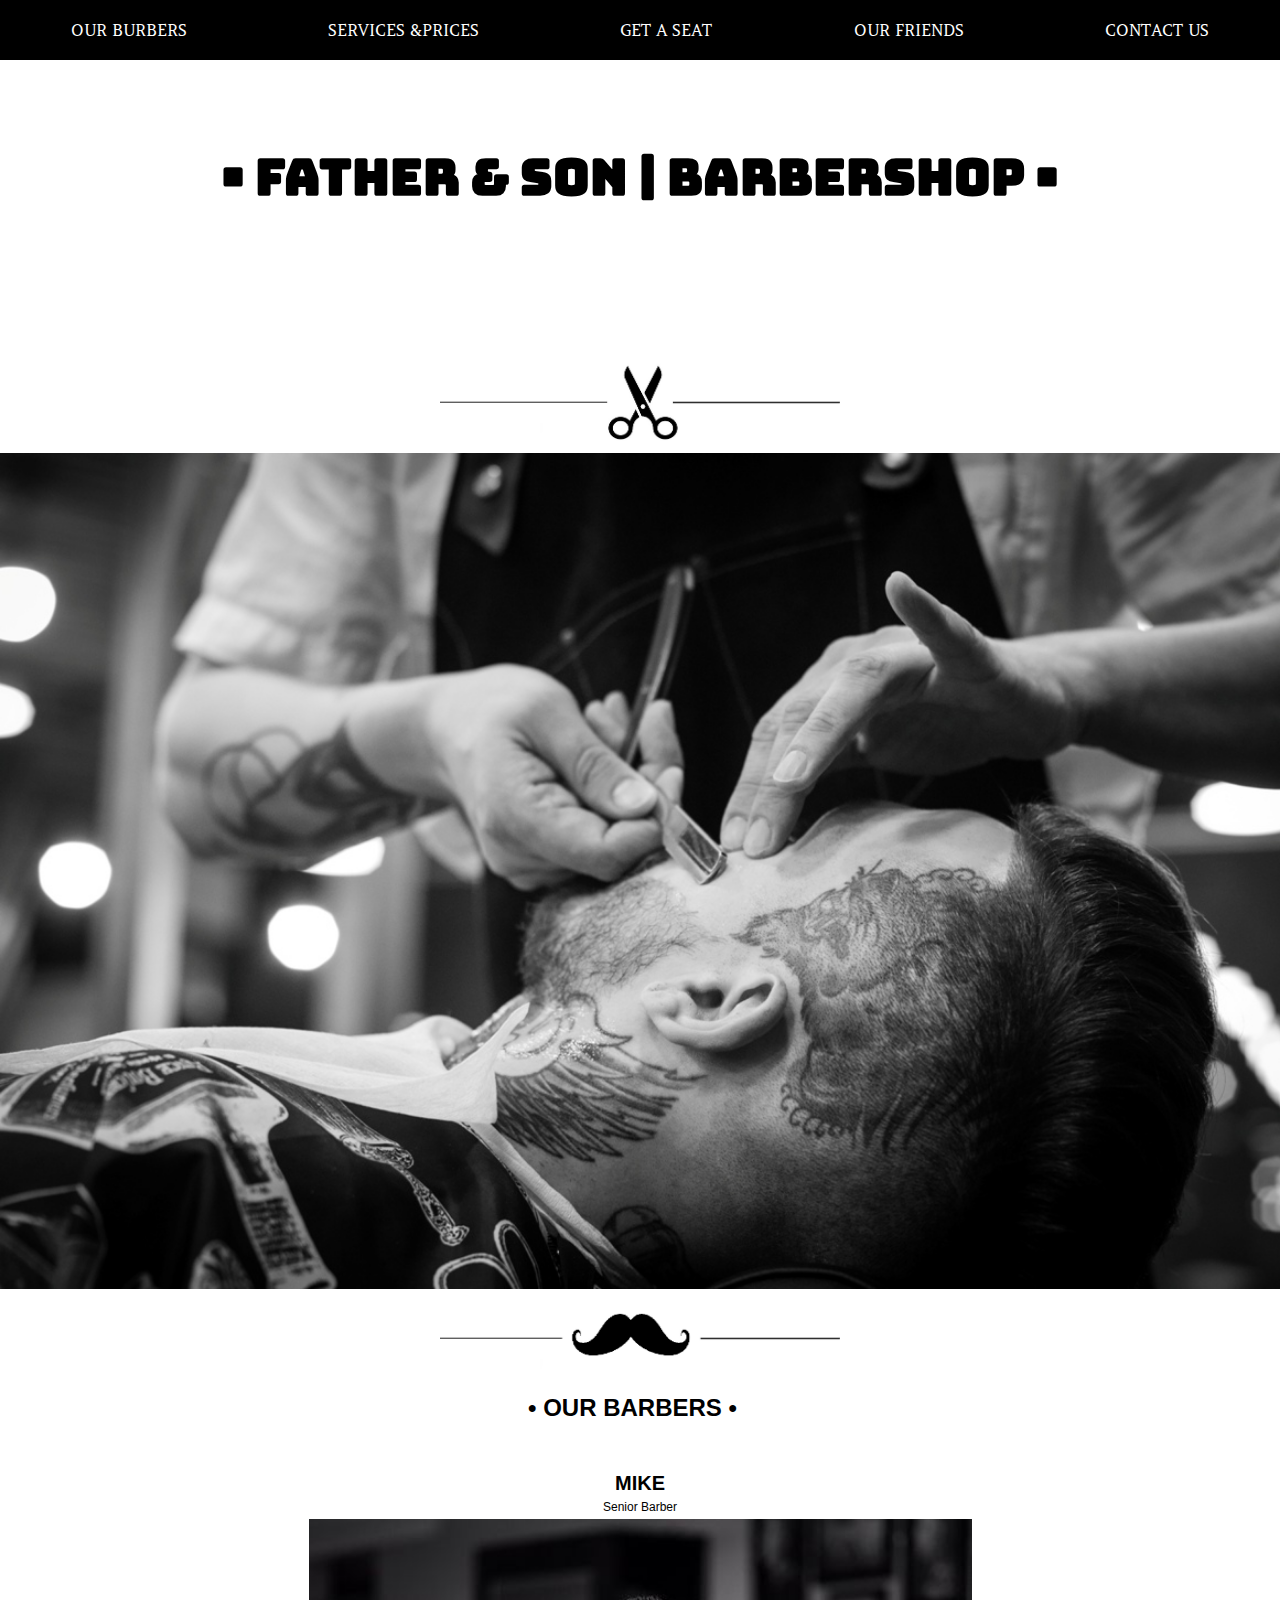
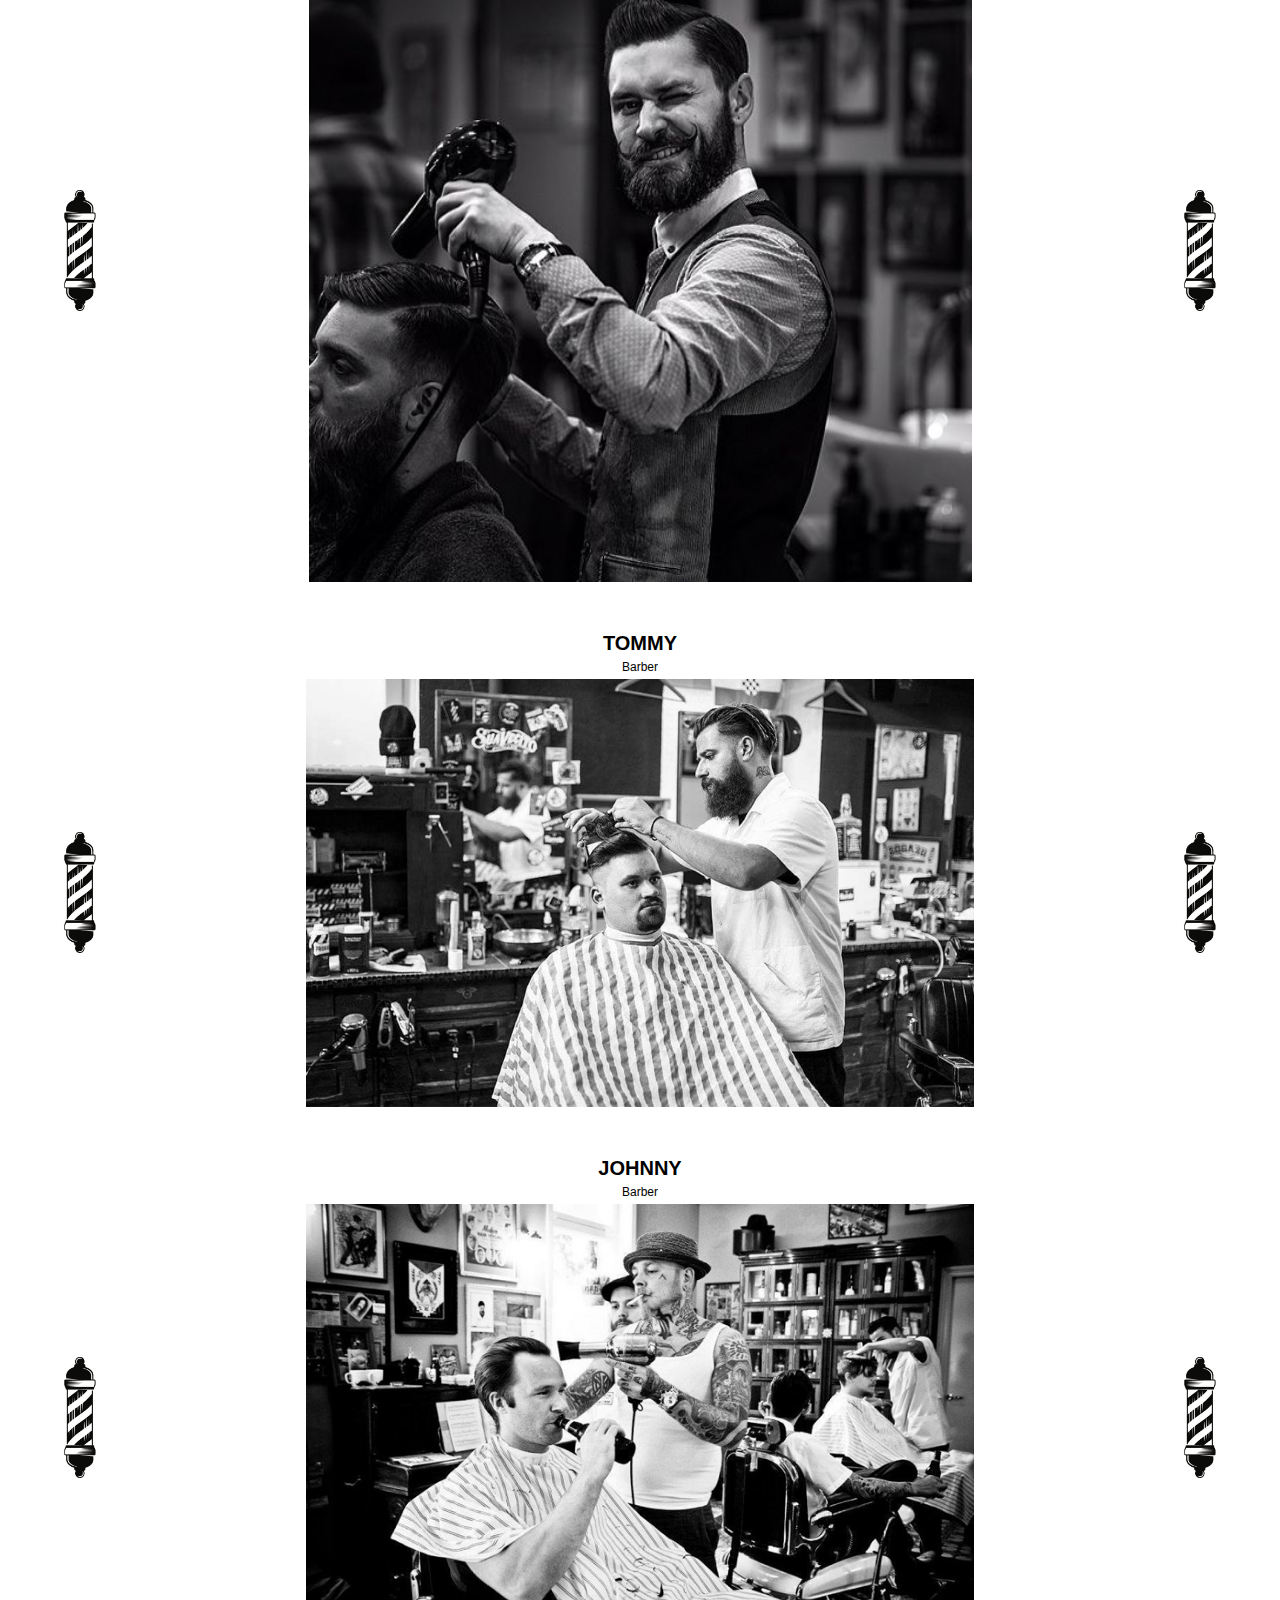
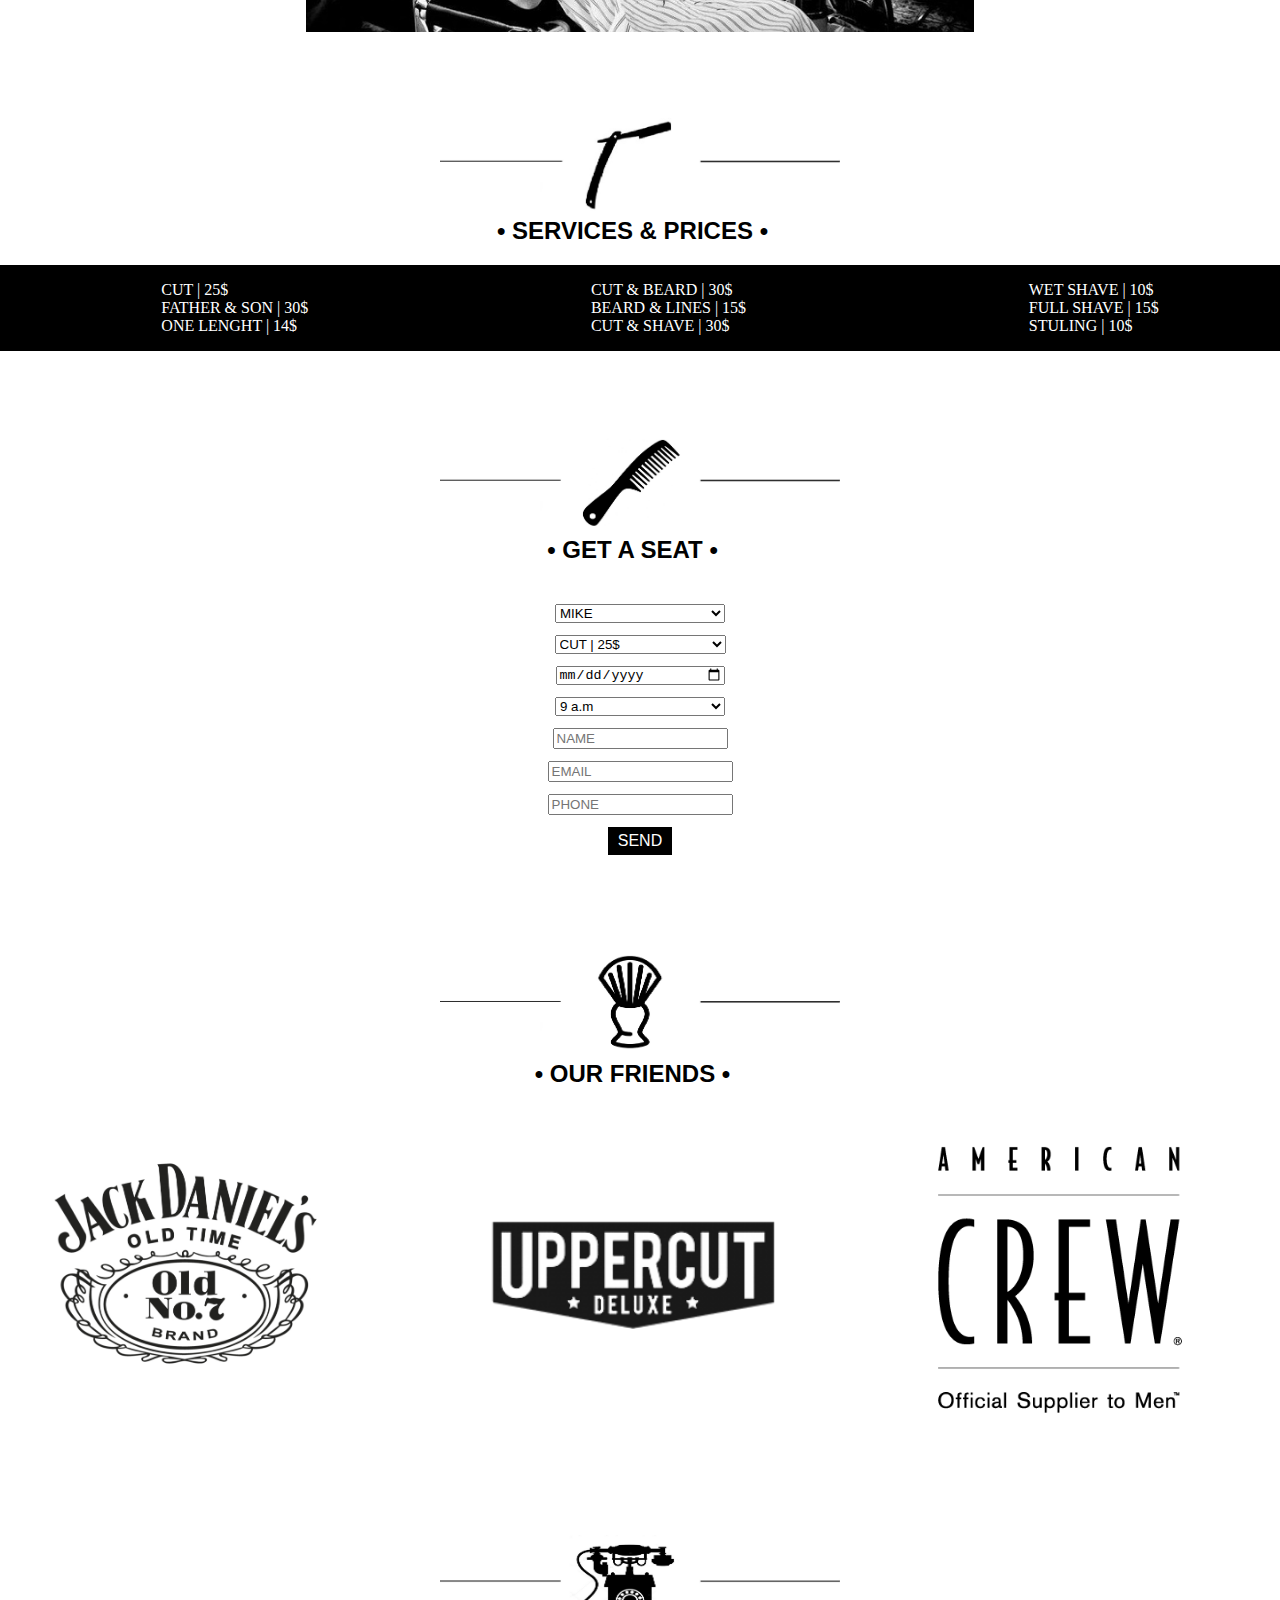
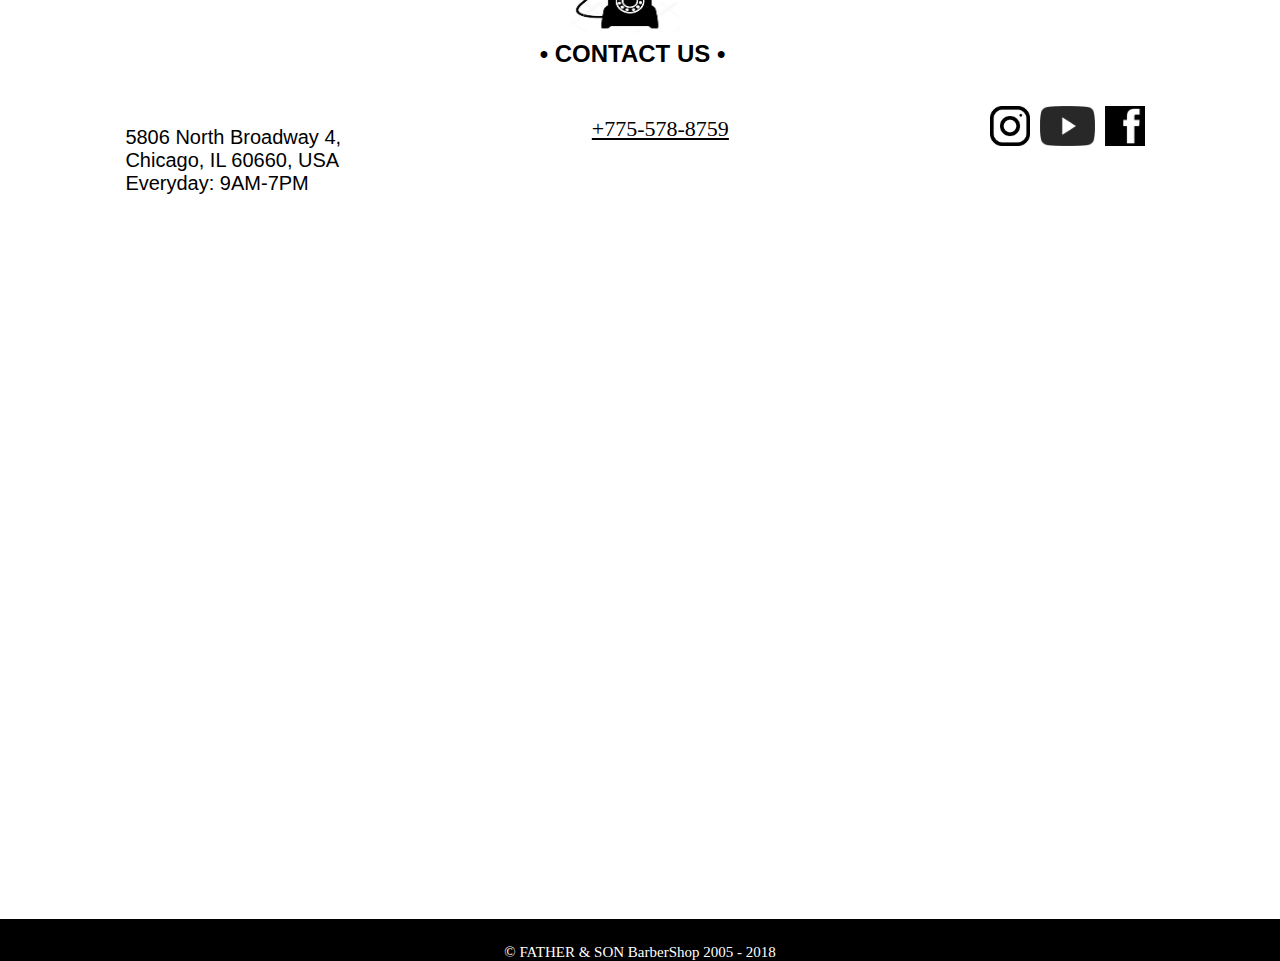
<file: index.html>
<!DOCTYPE html>
<html lang="en">
    <head>
        <meta charset="UTF-8">
        <meta name="viewport" content="width=device-width, initial-scale=1.0">
        <meta http-equiv="X-UA-Compatible" content="ie=edge">
        <title>Father & Son</title>
        <link href="https://fonts.googleapis.com/css?family=Amethysta" rel="stylesheet">
        <link href="https://fonts.googleapis.com/css?family=Abril+Fatface" rel="stylesheet">
        <link href="https://fonts.googleapis.com/css?family=David+Libre" rel="stylesheet">
        <link href="https://fonts.googleapis.com/css?family=Orbitron" rel="stylesheet">
        <link href="https://fonts.googleapis.com/css?family=Mali" rel="stylesheet">
        <link href="https://fonts.googleapis.com/css?family=Bungee+Inline" rel="stylesheet">
        <link href="css/index.css" rel="stylesheet">
        <link rel="icon" href="img/icon.ico" type="img/x-icon">
    </head>
    <body>
        <header>
            <nav>
                <ul class="nav-menu">
                    <li>
                        <a href="#our-barbers">OUR BURBERS</a>
                    </li>
                    <li>
                        <a href="#services&prices">SERVICES &PRICES</a>
                    </li>
                    <li>
                        <a href="#get-a-seat">GET A SEAT</a>
                    </li>
                    <li>
                        <a href="#our-friends">OUR FRIENDS</a>
                    </li>
                    <li>
                        <a href="#contact">CONTACT US</a>
                    </li>
                </ul>
            </nav>
            <h1 class="logo">• Father & Son | BarberShop •</h1>
        </header>
        <main>
            <div class=scissors-holder>
                <img class="scissors" src="img/scissors1.jpg" alt="scissors">
            </div>
            <div>
                <img class="barber" src="img/barber3.jpg" alt="barber">
            </div>
            <section id="our-barbers">
                <div class="moustache-holder">
                    <img class="moustache" src="img/moustache.jpg" alt="moustache">
                </div>
                <h2>• OUR BARBERS •</h2>
                <p class="name-of-barbers">MIKE</p>
                <p class="position">Senior Barber</p>
                <div class="mikebarber">
                    <img class="barber-pole1" src="img/barber-pole2.jpg" alt="barberpole">
                    <img class="mike" src="img/mike.jpg" alt="mike">
                    <img class="barber-pole1" src="img/barber-pole2.jpg" alt="barberpole">
                </div>
                <p class="name-of-barbers">TOMMY</p>
                <p class="position">Barber</p>
                <div class="mikebarber">
                    <img class="barber-pole2" src="img/barber-pole2.jpg" alt="barberpole">
                    <img class="tommy" src="img/tommy.jpg" alt="tommy">
                    <img class="barber-pole2" src="img/barber-pole2.jpg" alt="barberpole">
                </div>
                <p class="name-of-barbers">JOHNNY</p>
                <p class="position">Barber</p>
                <div class="mikebarber">
                    <img class="barber-pole3" src="img/barber-pole2.jpg" alt="barberpole">
                    <img class="johnny" src="img/johnny.jpg" alt="johnny">
                    <img class="barber-pole3" src="img/barber-pole2.jpg" alt="barberpole">
                </div>
            </section>
            <section id="services&prices">
                <div class="razor-holder">
                    <img class="razor" src="img/razor.jpg" alt="razor">
                </div>
                <h2 class="servicesprices">• SERVICES & PRICES •</h2>
                <div class="services">
                    <ul class="first-list">
                        <li>CUT | 25$</li>
                        <li>FATHER & SON | 30$</li>
                        <li>ONE LENGHT | 14$</li>
                    </ul>
                    <ul class="second-list">
                        <li>CUT & BEARD | 30$</li>
                        <li>BEARD & LINES | 15$</li>
                        <li>CUT & SHAVE | 30$</li>
                    </ul>
                    <ul class="third-list">
                        <li>WET SHAVE | 10$</li>
                        <li>FULL SHAVE | 15$</li>
                        <li>STULING | 10$</li>
                    </ul>
                </div>
            </section>
            <section id="get-a-seat">
                <div class="comb-holder">
                    <img class="comb" src="img/comb.jpg" alt="comb">
                </div>
                <h2>• GET A SEAT •</h2>
                <form method="POST" class="form">
                    <select class="select-barber" name="barber">
                        <optgroup label="Select a barber">
                            <option>MIKE</option>
                            <option>TOMMY</option>
                            <option>JOHNNY</option>
                        </optgroup>
                    </select>
                    <br>
                    <select name="service">
                        <optgroup class="select-service" label="Select a service">
                            <option>CUT | 25$</option>
                            <option>FATHER & SON | 30$</option>
                            <option>ONE LENGHT | 14$</option>
                            <option>CUT & BEARD | 30$</option>
                            <option>BEARD & LINES | 15$</option>
                            <option>CUT & SHAVE | 30$</option>
                            <option>WET SHAVE | 10$</option>
                            <option>FULL SHAVE | 15$</option>
                            <option>STULING | 10$</option>
                        </optgroup>
                    </select>
                    <br>
                    <input class="calendar" type="date" name="calendar">
                    <br>
                    <select class="time1" name="time">
                        <optgroup label="Select a time">
                            <option>9 a.m</option>
                            <option>10 a.m</option>
                            <option>11 a.m</option>
                            <option>12 p.m</option>
                            <option>1 p.m</option>
                            <option>2 p.m</option>
                            <option>3 p.m</option>
                            <option>4 p.m</option>
                            <option>5 p.m</option>
                            <option>6 p.m</option>
                            <option>7 p.m</option>
                        </optgroup>
                    </select>
                    <br>
                    <input class="write-a-name" type="text" placeholder="NAME" required>
                    <br>
                    <input class="write-email" type="text" placeholder="EMAIL" required>
                    <br>
                    <input class="write-phone" type="text" placeholder="PHONE" required>
                    <br>
                    <input class="send" type="submit" value="SEND">
                </form>
            </section>
            <section id="our-friends">
                <div class="brush-holder">
                    <img class="brush" src="img/brave-brush.jpg" alt="brush">
                </div>
                <h2>• OUR FRIENDS •</h2>
                <div class="friends">
                    <div>
                        <img class="jack" src="img/jack-daniels-logo.jpg" alt="jack">
                    </div>
                    <div>
                        <img class="uppercut" src="img/Uppercut-Deluxe.png" alt="uppercut">
                    </div>
                    <div>
                        <img class="crew" src="img/american-crew.png" alt="crew">
                    </div>
                </div>
            </section>
            <center>
                <div id="player"></div>
            </center>
            <section id="contact">
                <div class="telephone-holder">
                    <img class="telephone" src="img/phone.jpg" alt="phone">
                </div>
                <h2>• CONTACT US •</h2>
                <br>
                <div class="contact-us">
                    <p class="adress">
                        5806 North Broadway 4, <br>
                        Chicago, IL 60660, USA <br>Everyday: 9AM-7PM
                    </p>
                    <a class="phone" href="tel:+775-578-8759">+775-578-8759</a>
                    <div class="social">
                        <a href="www.instagram.com">
                            <img class="instagram" src="img/instagram.png" alt="instagram">
                        </a>
                        <a href="youtube.com">
                            <img class="youtube" src="img/youtube.png" alt="youtube">
                        </a>
                        <a href="facebook.com">
                            <img class="facebook" src="img/facebook.png" alt="facebook">
                        </a>
                    </div>
                </div>
                <div>
                    <iframe class="map" src="https://www.google.com/maps/embed?pb=!1m18!1m12!1m3!1d2965.6066190033885!2d-87.66256374934333!3d41.987255066453855!2m3!1f0!2f0!3f0!3m2!1i1024!2i768!4f13.1!3m3!1m2!1s0x880fd19d041bdba9%3A0x53e529f97ed386b7!2sFather+%26+Son+Barber+Shop!5e0!3m2!1suk!2sua!4v1540076819101" width="1000" height="500" frameborder="0" style="border:0" allowfullscreen></iframe>
                </div>
            </section>
        </main>
        <footer>
            <div class="black-footer">
                <p class="footer">© FATHER & SON BarberShop  2005 - 2018</p>
            </div>
        </footer>
        <script src="js/index.js"></script>
    </body>
</html>
</file>
<file: css/index.css>
body {
    margin: auto;
    max-width: 1400px;
}

.nav-menu {
    margin: 0;
    padding: 20px 0;
    width: 100%;
    background-color: black;
    display: flex;
    justify-content: space-around;
}

.nav-menu li {
    display: inline;
}

.nav-menu li a {
    text-decoration: none;
    text-transform: uppercase;
    color: white;
    font-family: 'Amethysta', sans-serif;
}

.nav-menu li a:hover {
    text-decoration: underline;
}

.logo {
    font-family: 'Bungee Inline', cursive;
    text-align: center;
    font-size: 50px;
    display: block;
    padding-top: 50px;
}

.scissors {
    width: 400px;
    height: 100px;
}

.scissors-holder {
    display: flex;
    justify-content: center;
    padding-top: 110px;
}

.barber {
    width: 100%;
}

.barber {
    display: block;
}

.moustache {
    width: 400px;
    height: 100px;
}

.moustache-holder {
    display: flex;
    justify-content: center;
}

h2 {
    text-align: center;
    font-family: 'Abril+Fatface', sans-serif;
    display: block;
    margin-top: 5px;
    margin-right: 15px;
}

.name-of-barbers {
    text-align: center;
    font-family: 'Abril+Fatface', sans-serif;
    font-size: 20px;
    font-weight: bolder;
    margin-top: 50px;
    margin-bottom: 2px;
}

.position {
    text-align: center;
    font-family: 'Abril+Fatface', sans-serif;
    font-size: 12px;
    display: block;
    margin: 5px auto;
}

.mikebarber {
    display: flex;
    justify-content: space-between;
    align-items: center;
}

.barber-pole1 {
    width: 160px;
    height: 121px;
}

.barber-pole2 {
    width: 160px;
    height: 121px;
}

.barber-pole3 {
    width: 160px;
    height: 121px;
}

.mike {
    width: 663px;
    height: 663px;
}

.tommy {
    width: 668px;
    height: 428px;
}

.johnny {
    width: 668px;
    height: 428px;
}

.razor {
    width: 400px;
    height: 100px;
}

.razor-holder {
    display: flex;
    justify-content: center;
    padding-top: 80px;
}

.services {
    display: flex;
    justify-content: space-around;
    align-items: center;
    color: white;
    background-color: black;
}

.first-list li {
    list-style: none;
}

.second-list li {
    list-style: none;
}

.third-list li {
    list-style: none;
}

.comb {
    width: 400px;
    height: 100px;
}

.comb-holder {
    display: flex;
    justify-content: center;
    padding-top: 80px;
}

.form {
    display: flex;
    flex-direction: column;
    align-items: center;
    padding-top: 30px;
}

.form {
    padding: 20px 0;
    font-size: 11px
}

.select-barber {
    width: 170px;
}

.calendar {
    width: 164px;
    height: 15px;
}

.time1 {
    width: 170px;
}

.write-a-name {
    width: 167px;
}

.send {
    background-color: black;
    border: none;
    color: white;
    padding: 5px 10px;
    text-align: center;
    text-decoration: none;
    display: inline-block;
    font-size: 16px;
}

.brush {
    width: 400px;
    height: 100px;
}

.brush-holder {
    display: flex;
    justify-content: center;
    padding-top: 80px;
}

.friends {
    display: flex;
    justify-content: space-around;
}

.jack {
    width: 275px;
    height: 213px;
    display: grid;
    padding-top: 50px;
}

.uppercut {
    width: 320px;
    height: 320px;
    display: grid;
    padding-left: 55px;
}

.crew {
    width: 344px;
    height: 344px;
}

.telephone {
    width: 400px;
    height: 100px;
}

.telephone-holder {
    display: flex;
    justify-content: center;
    padding-top: 80px;
}

.contact-us {
    display: flex;
    justify-content: space-around;
}

.adress {
    font-family: 'David+Libre', sans-serif;
    font-size: 20px;
}

.phone {
    font-size: 22px;
    color: black;
    padding-top: 10px;
}

.instagram {
    width: 40px;
    height: 40px;
    padding-left: 10px;
}

.youtube {
    width: 55px;
    height: 40px;
    padding-left: 10px;
}

.facebook {
    width: 40px;
    height: 40px;
    padding-left: 10px;
    padding-right: 10px;
}

.social {
    display: flex;
    justify-content: center;
}

.map {
    width: 100%;
    height: 700px;
}

.black-footer {
    display: flex;
    justify-content: center;
    background-color: black;
    margin: 0;
    padding-top: 15px;
}

.footer {
    margin: 0;
    color: white;
    font-size: 15px;
    text-align: center;
    padding-top: 10px;
}

@media (max-width: 960px) {
    .logo {
        font-family: 'Bungee Inline', cursive;
        text-align: center;
        font-size: 30px;
        display: block;
        padding-top: 25px;
    }

    main .mike {
        width: 100%;
        height: 700px;
    }

    main .tommy {
        width: 100%;
        height: 550px;
    }

    main .johnny {
        width: 100%;
        height: 570px;
    }

    .barber-pole1 {
        display: none;
    }

    .barber-pole2 {
        display: none;
    }

    .barber-pole3 {
        display: none;
    }

    .friends {
        display: flex;
        flex-direction: column;
        align-items: center;
    }

    .jack {
        width: 275px;
        height: 213px;
        display: grid;
        padding-top: 50px;
    }

    .uppercut {
        width: 320px;
        height: 320px;
        display: grid;
        padding-left: 0;
    }

    .crew {
        width: 344px;
        height: 344px;
    }
}

@media (max-width: 720px) {
    .nav-menu {
        display: flex;
        flex-direction: column;
        align-items: center;
        list-style: none;
    }

    .nav-menu li {
        padding: 20px 0;
        font-size: 11px;
    }

    .logo {
        font-family: 'Bungee Inline', cursive;
        text-align: center;
        font-size: 22px;
        display: block;
        padding-top: 25px;
    }

    .scissors {
        width: 400px;
        height: 100px;
    }

    .moustache {
        width: 400px;
        height: 100px;
    }

    .razor {
        width: 400px;
        height: 100px;
    }

    main .mike {
        width: 100%;
        height: 500px;
    }

    main .tommy {
        width: 100%;
        height: 350px;
    }

    main .johnny {
        width: 100%;
        height: 370px;
    }

    .barber-pole1 {
        display: none;
    }

    .barber-pole2 {
        display: none;
    }

    .barber-pole3 {
        display: none;
    }

    .comb {
        width: 400px;
        height: 100px;
    }

    .brush {
        width: 400px;
        height: 100px;
    }

    .friends {
        display: flex;
        flex-direction: column;
        align-items: center;
    }

    .jack {
        width: 275px;
        height: 213px;
        display: grid;
        padding-top: 50px;
    }

    .uppercut {
        width: 320px;
        height: 320px;
        display: grid;
        padding-left: 0;
    }

    .crew {
        width: 344px;
        height: 344px;
        padding-left: 0px;
    }

    .telephone {
        width: 400px;
        height: 100px;
    }

    .telephone-holder {
        display: flex;
        justify-content: center;
        padding-top: 80px;
    }

    .contact-us {
        display: flex;
        justify-content: space-around;
    }

    .adress {
        font-family: 'David+Libre', sans-serif;
        font-size: 20px;
    }

    .phone {
        font-size: 22px;
        color: black;
        padding-top: 10px;
    }

    .instagram {
        width: 40px;
        height: 40px;
        padding-left: 10px;
    }

    .youtube {
        width: 55px;
        height: 40px;
        padding-left: 5px;
    }

    .facebook {
        width: 40px;
        height: 40px;
        padding-left: 10px;
        padding-right: 10px;
    }

    .social {
        display: flex;
        flex-direction: column;
    }

    .map {
        width: 100%;
        height: 400px;
    }
}

@media (max-width: 657px) {
    #player {
        display: none;
    }
}

@media (max-width: 540px) {
    .nav-menu {
        display: flex;
        flex-direction: column;
        align-items: center;
    }

    .nav-menu li {
        padding: 20px 0;
        font-size: 11px
    }

    .logo {
        font-family: 'Bungee Inline', cursive;
        text-align: center;
        font-size: 12px;
        display: block;
        padding-top: 25px;
    }

    main .scissors-holder {
        display: none;
    }

    main .moustache {
        width: 400px;
        height: 75px;
    }

    main .razor {
        width: 400px;
        height: 75px;
    }

    main .servicesprices {
        padding-bottom: 20px;
    }

    main .name-of-barbers {
        font-size: 15px;
    }

    main h2 {
        font-size: 13px;
    }

    main .mike {
        width: 100%;
        height: 400px;
    }

    main .tommy {
        width: 100%;
        height: 270px;
    }

    main .johnny {
        width: 100%;
        height: 270px;
    }

    .barber-pole1 {
        display: none;
    }

    .barber-pole2 {
        display: none;
    }

    .barber-pole3 {
        display: none;
    }

    .services li {
        font-size: 8px;
        display: flex;
        justify-content: space-around;
        align-items: center;
    }

    .friends {
        display: flex;
        flex-direction: column;
        align-items: center;
    }

    .jack {
        width: 225px;
        height: 163px;
        display: grid;
        padding-top: 50px;
    }

    .uppercut {
        width: 270px;
        height: 270px;
        display: grid;
        padding-left: 0;
    }

    .crew {
        width: 294px;
        height: 294px;
    }

    .telephone-holder {
        display: flex;
        justify-content: center;
        padding-top: 80px;
    }

    .contact-us {
        display: flex;
        justify-content: space-around;
    }

    .adress {
        font-family: 'David+Libre', sans-serif;
        font-size: 15px;
    }

    .phone {
        font-size: 18px;
        color: black;
        padding-top: 10px;
    }

    .instagram {
        width: 30px;
        height: 30px;
        padding-left: 10px;
    }

    .youtube {
        width: 45px;
        height: 30px;
        padding-left: 5px;
    }

    .facebook {
        width: 30px;
        height: 30px;
        padding-left: 10px;
        padding-right: 10px;
    }

    .map {
        width: 100%;
        height: 300px;
    }

    .black-footer {
        display: flex;
        justify-content: center;
        background-color: black;
        margin: 0;
        padding-top: 5px;
    }

    .footer {
        margin: 0;
        color: white;
        font-size: 15px;
        text-align: center;
    }
}

@media (max-width: 400px) {
    .logo {
        font-family: 'Bungee Inline', cursive;
        text-align: center;
        font-size: 10px;
        display: block;
        padding-top: 25px;
    }

    .services li {
        font-size: 7px;
        display: flex;
        justify-content: space-around;
        align-items: center;
    }

    main .mike {
        width: 100%;
        height: 300px;
    }

    main .tommy {
        width: 100%;
        height: 240px;
    }

    main .johnny {
        width: 100%;
        height: 240px;
    }

    .adress {
        font-family: 'David+Libre', sans-serif;
        font-size: 13px;
    }

    .phone {
        font-size: 15px;
        color: black;
        padding-top: 10px;
    }

    .footer {
        margin: 0;
        color: white;
        font-size: 11px;
        text-align: center;
    }
}
</file>
